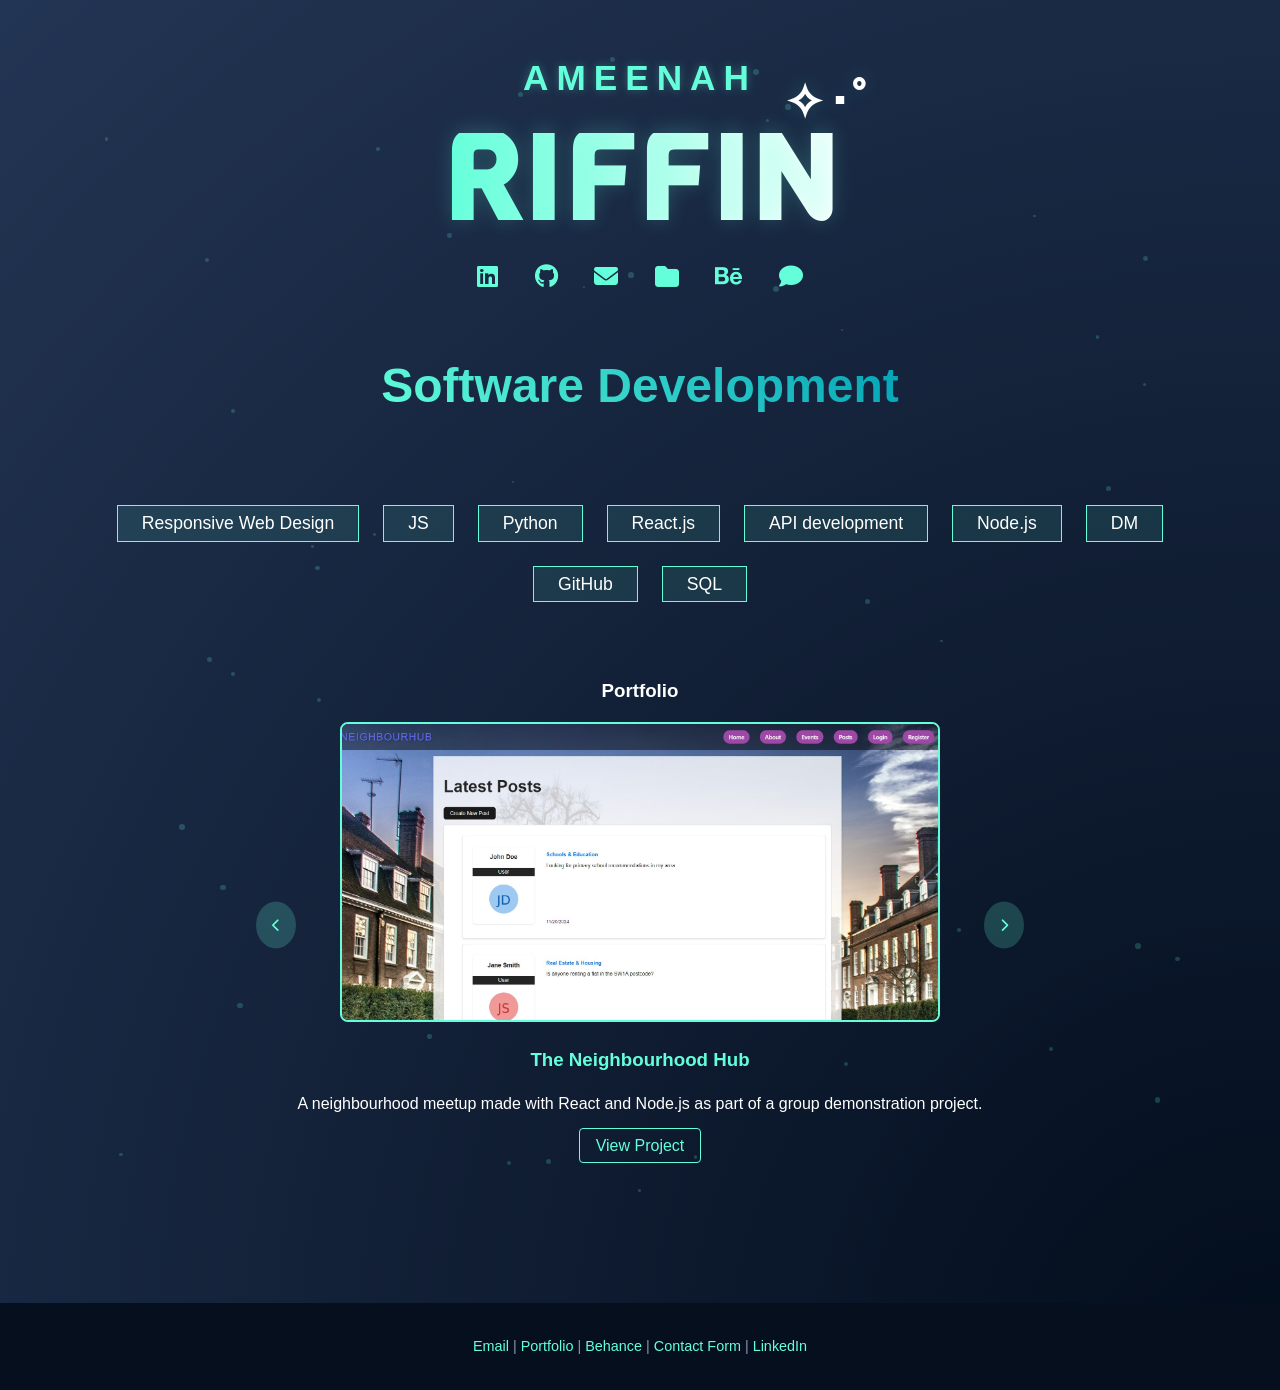
<file: index.html>
<!DOCTYPE html>
<html lang="en">
    <head>
        <meta charset="UTF-8">
        <meta name="viewport" content="width=device-width, initial-scale=1.0">
        <title>Ameenah Riffin - Portfolio</title>
        <link rel="stylesheet" href="https://cdnjs.cloudflare.com/ajax/libs/font-awesome/6.4.0/css/all.min.css">
        <link rel="stylesheet" href="style.css">
    </head>
    <body>
        <div class="container">
            <header class="header">
                <div class="dust-particles" id="dust-particles"></div>
                
                <div class="name-container">
                    <h1 class="first-name">Ameenah</h1>
                    <h1 class="last-name">Riffin</h1>
                </div>
                <div class="social-links">
                <a href="https://www.linkedin.com/in/ameenah-riffin-32a336101/" target="_blank" data-hover="LinkedIn"><i class="fab fa-linkedin"></i></a>
                <a href="https://github.com/AmeenahRiffin" target="_blank" data-hover="GitHub"><i class="fab fa-github"></i></a>
                <a href="mailto:ameenahriffin@gmail.com" target="_blank" data-hover="Email"><i class="fas fa-envelope"></i></a>
                <a href="#Portfolio" data-hover="Portfolio"><i class="fas fa-folder"></i></a>
                <a href="https://www.behance.net/genery" target="_blank" data-hover="Behance"><i class="fab fa-behance"></i></a>
                <a href="https://forms.gle/r5VVsrsQnUkBuWAXA" target="_blank" data-hover="Contact Form"><i class="fas fa-comment"></i></a>
                            <div class="social-hover-text" id="social-hover-text"><br/></div>
                <div id="morphing-text" class="morphing-text"></div>
            </div>
                <div class="skills">
                    <div class="skills-list">
                        <div class="skill-item">Responsive Web Design</div>
                        <div class="skill-item">JS</div>
                        <div class="skill-item">Python</div>
                        <div class="skill-item">React.js</div>
                        <div class="skill-item">API development</div>
                        <div class="skill-item">Node.js</div>
                        <div class="skill-item">DM</div>
                        <div class="skill-item">GitHub</div>
                        <div class="skill-item">SQL</div>
                    </div>
                </div>
                <br/>
                <div class="project-carousel">
                    <h3 id="Portfolio">Portfolio</h3>                  
                    <button class="carousel-button prev-button"><i class="fas fa-chevron-left"></i></button>
                    <button class="carousel-button next-button"><i class="fas fa-chevron-right"></i></button>
                    <div class="carousel-container">
                        <div class="project-slide">
                            <img src="images\neighbourhub.jpg" alt="Project 1">
                            <h3>The Neighbourhood Hub</h3>
                            <p>A neighbourhood meetup made with React and Node.js as part of a group demonstration project.</p>
                            <a href="https://github.com/AmeenahRiffin/CFG-Meetup-App" target="_blank">View Project</a>
                        </div>
                        <div class="project-slide">
                            <img src="images/portfolio.png" alt="Project 3">
                            <h3>Portfolio Website</h3>
                            <p>A responsive portfolio website with modern animations.</p>
                            <a href="#" target="_blank">View Project</a>
                        </div>
                    </div>
                </div>
            </header>
        </div>

        <footer class="footer">
            <p>
                <a href="mailto:ameenahriffin@gmail.com">Email</a> |
                <a href="#Portfolio">Portfolio</a> |
                <a href="https://www.behance.net/genery">Behance</a> |
                <a href="https://forms.gle/r5VVsrsQnUkBuWAXA">Contact Form</a> | 
                <a href="https://www.linkedin.com/in/ameenah-riffin-32a336101/">LinkedIn</a>
                
            </p>

        </footer>

        <script src="script.js"></script>
    </body>
</html>
</file>
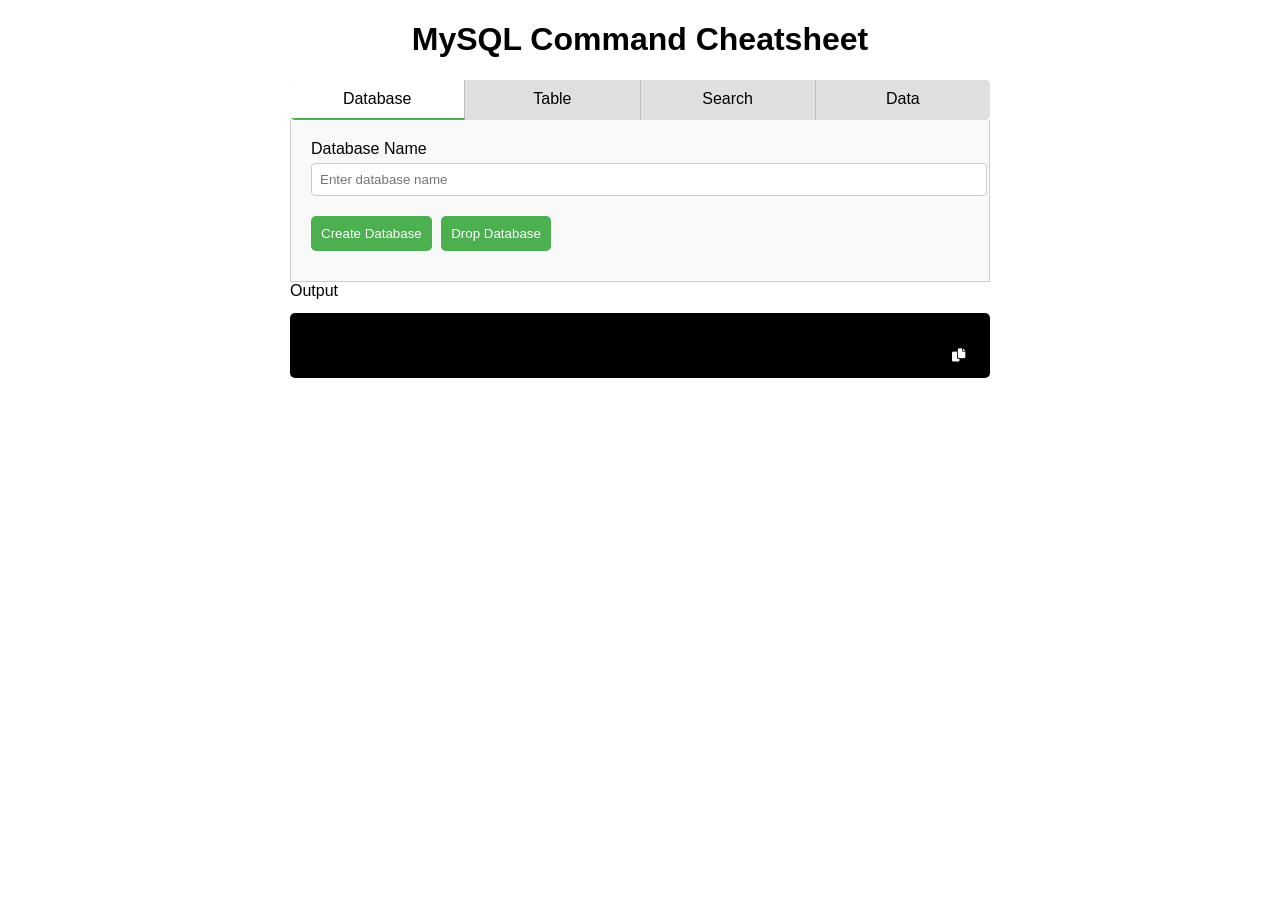
<file: Tools/sql_helper.html>
<!DOCTYPE html>
<html lang="en">
<head>
  <meta charset="UTF-8">
  <meta name="viewport" content="width=device-width, initial-scale=1.0">
  <title>MySQL Cheatsheet</title>
  <style>
    body {
      font-family: Arial, sans-serif;
      margin: 20px;
    }
    .container {
      max-width: 700px;
      margin: 0 auto;
    }
    h1 {
      text-align: center;
    }
    .tabs {
      display: flex;
      background-color: lightgray;
      border-radius: 5px;
      overflow: hidden;
    }
    .tab {
      padding: 10px;
      cursor: pointer;
      flex: 1;
      text-align: center;
      background-color: #e0e0e0;
      border-right: 1px solid #c0c0c0;
    }
    .tab:last-child {
      border-right: none;
    }
    .tab.active {
      background-color: white;
      border-bottom: 2px solid #4CAF50;
    }
    .tab-content {
      display: none;
      padding: 20px;
      background-color: #f9f9f9;
      border: 1px solid #ccc;
      border-top: none;
    }
    .tab-content.active {
      display: block;
    }
    .form-group {
      margin-bottom: 10px;
    }
    label {
      display: block;
      margin-bottom: 5px;
    }
    input, textarea {
      width: 100%;
      padding: 8px;
      margin-bottom: 10px;
      border-radius: 4px;
      border: 1px solid #ccc;
    }
    button {
      background-color: #4CAF50;
      color: white;
      padding: 10px;
      border: none;
      border-radius: 5px;
      cursor: pointer;
      margin-right: 5px;
      margin-bottom: 10px;
    }
    button:hover {
      background-color: #45a049;
    }
    .data-type-buttons {
      display: flex;
      flex-wrap: wrap;
      gap: 5px;
    }
    .data-type-buttons button {
      padding: 5px 10px;
      font-size: 12px;
    }
    pre {
      background-color: black;
      color: white;
      padding: 10px;
      border-radius: 5px;
      position: relative;
      white-space: pre-wrap;
    }
    .copy-btn {
      position: absolute;
      top: 10px;
      right: 10px;
      background-color: transparent;
      border: none;
      cursor: pointer;
    }
    .copy-btn img {
      width: 20px;
      height: 20px;
    }
    .columns-input {
      margin-bottom: 20px;
    }
    textarea#columns {
      height: 100px;
    }
    .checkbox-group {
      display: flex;
      gap: 10px;
      margin-bottom: 10px;
    }
    .checkbox-group label {
      display: flex;
      align-items: center;
    }
    .checkbox-group input {
      margin-right: 5px;
    }
    .tooltip {
      position: absolute;
      background-color: #333;
      color: #fff;
      padding: 5px;
      border-radius: 5px;
      font-size: 12px;
      display: none;
      white-space: nowrap;
      z-index: 10;
    }
    .tooltip.visible {
      display: block;
    }
  </style>
  <link rel="stylesheet" href="https://cdnjs.cloudflare.com/ajax/libs/font-awesome/6.0.0-beta3/css/all.min.css">

</head>
<body>
  <div class="container">
    <h1>MySQL Command Cheatsheet</h1>

    <!-- Tab Section -->
    <div class="tabs">
      <div class="tab active" onclick="showTab('database')" data-tooltip="Click to view database commands">Database</div>
      <div class="tab" onclick="showTab('table')" data-tooltip="Click to view table commands">Table</div>
      <div class="tab" onclick="showTab('search')" data-tooltip="Click to view search commands">Search</div>
      <div class="tab" onclick="showTab('data')" data-tooltip="Click to view data commands">Data</div>
    </div>

    <!-- Tab Content for Database -->
    <div id="database" class="tab-content active">
      <div class="form-group">
        <label for="dbName">Database Name</label>
        <input type="text" id="dbName" placeholder="Enter database name" data-tooltip="Enter the name of the database you want to create or drop">
      </div>
      <button onclick="generateCreateDatabase()" data-tooltip="Create a new database">Create Database</button>
      <button onclick="generateDropDatabase()" data-tooltip="Delete an existing database">Drop Database</button>
    </div>

    <!-- Tab Content for Table -->
    <div id="table" class="tab-content">
      <div class="form-group">
        <label for="tableName">Table Name</label>
        <input type="text" id="tableName" placeholder="Enter table name" data-tooltip="Enter the name of the table you want to create or modify">
      </div>

      <div class="form-group">
        <label>Column Attributes</label>
        <div class="checkbox-group">
          <label><input type="checkbox" id="primaryKey"> Primary Key</label>
          <label><input type="checkbox" id="autoIncrement"> Auto Increment</label>
          <label><input type="checkbox" id="unique"> UNIQUE</label>
          <label><input type="checkbox" id="default"> DEFAULT</label>
          <label><input type="checkbox" id="notNull"> NOT NULL</label>
          <label><input type="checkbox" id="unsigned"> UNSIGNED</label>
        </div>
      </div>

      <div class="columns-input">
        <label>Enter Columns (name:type, comma separated)</label>
        <textarea id="columns" placeholder="e.g., id INT AUTO_INCREMENT PRIMARY KEY, name VARCHAR(100), created_at TIMESTAMP" data-tooltip="Enter column names and their types here, e.g., id INT PRIMARY KEY"></textarea>
        <div class="data-type-buttons">
          <button onclick="addColumn('VARCHAR')" data-tooltip="Add a VARCHAR column">VARCHAR</button>
          <button onclick="addColumn('CHAR')" data-tooltip="Add a CHAR column">CHAR</button>
          <button onclick="addColumn('TEXT')" data-tooltip="Add a TEXT column">TEXT</button>
          <button onclick="addColumn('INT')" data-tooltip="Add an INT column">INT</button>
          <button onclick="addColumn('SMALLINT')" data-tooltip="Add a SMALLINT column">SMALLINT</button>
          <button onclick="addColumn('TINYINT')" data-tooltip="Add a TINYINT column">TINYINT</button>
          <button onclick="addColumn('MEDIUMINT')" data-tooltip="Add a MEDIUMINT column">MEDIUMINT</button>
          <button onclick="addColumn('BIGINT')" data-tooltip="Add a BIGINT column">BIGINT</button>
          <button onclick="addColumn('DATE')" data-tooltip="Add a DATE column">DATE</button>
          <button onclick="addColumn('TIME')" data-tooltip="Add a TIME column">TIME</button>
          <button onclick="addColumn('TIMESTAMP')" data-tooltip="Add a TIMESTAMP column">TIMESTAMP</button>
          <button onclick="addColumn('ENUM')" data-tooltip="Add an ENUM column">ENUM</button>
          <button onclick="addColumn('FLOAT')" data-tooltip="Add a FLOAT column">FLOAT</button>
          <button onclick="addColumn('DOUBLE')" data-tooltip="Add a DOUBLE column">DOUBLE</button>
          <button onclick="addColumn('DECIMAL')" data-tooltip="Add a DECIMAL column">DECIMAL</button>
        </div>
      </div>

      <button onclick="generateCreateTable()" data-tooltip="Create a new table with the specified columns">Create Table</button>
      <button onclick="generateAddColumn()" data-tooltip="Add a new column to the existing table">Add Column</button>
      <button onclick="generateDeleteTable()" data-tooltip="Delete an existing table">Delete Table</button>
      <button onclick="generateAlterTable()" data-tooltip="Rename an existing table">Alter Table (Rename)</button>
      <button onclick="generateForeignKey()" data-tooltip="Add a foreign key constraint to the table">Add Foreign Key</button>
    </div>

    <!-- Tab Content for Search -->
    <div id="search" class="tab-content">
      <div class="form-group">
        <label for="tableNameSearch">Table Name</label>
        <input type="text" id="tableNameSearch" placeholder="Enter table name" data-tooltip="Enter the name of the table to search">
      </div>
      <button onclick="generateSelectQuery()" data-tooltip="Select all records from the specified table">Select All Records</button>
      <button onclick="generateWhereQuery()" data-tooltip="Select records from the table with a specified condition">Select with WHERE Condition</button>
      <button onclick="generateLikeQuery()" data-tooltip="Select records from the table where a column matches a pattern">Select with LIKE</button>
      <button onclick="generateNotLikeQuery()" data-tooltip="Select records from the table where a column does not match a pattern">Select with NOT LIKE</button>
      <button onclick="generateJoinQuery()" data-tooltip="Select records from two tables with a JOIN">Select with JOIN</button>
    </div>

    <!-- Tab Content for Data -->
    <div id="data" class="tab-content">
      <div class="form-group">
        <label for="tableNameData">Table Name</label>
        <input type="text" id="tableNameData" placeholder="Enter table name" data-tooltip="Enter the name of the table to modify data">
      </div>
      <button onclick="generateInsertQuery()" data-tooltip="Insert new data into the specified table">Insert Data</button>
      <button onclick="generateUpdateQuery()" data-tooltip="Update existing data in the specified table">Update Data</button>
      <button onclick="generateDeleteQuery()" data-tooltip="Delete data from the specified table">Delete Data</button>
    </div>

    <!-- Output Section -->
    <div class="form-group">
      <label for="outputBox">Output</label>
      <pre id="outputBox">
        <button class="copy-btn" onclick="copyToClipboard()" data-tooltip="Copy the SQL command to clipboard">
           <i class="fas fa-copy"></i>
        </button>

      </pre>
    </div>
  </div>

  <script>
    function showTab(tabId) {
      document.querySelectorAll('.tab').forEach(tab => {
        tab.classList.remove('active');
      });
      document.querySelectorAll('.tab-content').forEach(content => {
        content.classList.remove('active');
      });
      document.querySelector(`.tab[data-tooltip="Click to view ${tabId} commands"]`).classList.add('active');
      document.getElementById(tabId).classList.add('active');
    }

    function generateCreateDatabase() {
      const dbName = document.getElementById('dbName').value;
      const sql = `CREATE DATABASE ${dbName};`;
      displayOutput(sql);
    }

    function generateDropDatabase() {
      const dbName = document.getElementById('dbName').value;
      const sql = `DROP DATABASE ${dbName};`;
      displayOutput(sql);
    }

    function generateCreateTable() {
      const tableName = document.getElementById('tableName').value;
      const columns = document.getElementById('columns').value;
      const sql = `CREATE TABLE ${tableName} (\n${columns}\n);`;
      displayOutput(sql);
    }

    function generateAddColumn() {
      const tableName = document.getElementById('tableName').value;
      const columnName = prompt("Enter column name:");
      const columnType = document.getElementById('columns').value;
      const sql = `ALTER TABLE ${tableName} ADD ${columnName} ${columnType};`;
      displayOutput(sql);
    }

    function generateDeleteTable() {
      const tableName = document.getElementById('tableName').value;
      const sql = `DROP TABLE ${tableName};`;
      displayOutput(sql);
    }

    function generateAlterTable() {
      const oldTableName = prompt("Enter current table name:");
      const newTableName = prompt("Enter new table name:");
      const sql = `ALTER TABLE ${oldTableName} RENAME TO ${newTableName};`;
      displayOutput(sql);
    }

    function generateForeignKey() {
      const tableName = document.getElementById('tableName').value;
      const columnName = prompt("Enter column name:");
      const refTable = prompt("Enter reference table name:");
      const refColumn = prompt("Enter reference column name:");
      const sql = `ALTER TABLE ${tableName} ADD CONSTRAINT fk_${columnName} FOREIGN KEY (${columnName}) REFERENCES ${refTable}(${refColumn});`;
      displayOutput(sql);
    }

    function generateSelectQuery() {
      const tableName = document.getElementById('tableNameSearch').value;
      const sql = `SELECT * FROM ${tableName};`;
      displayOutput(sql);
    }

    function generateWhereQuery() {
      const tableName = document.getElementById('tableNameSearch').value;
      const condition = prompt("Enter WHERE condition:");
      const sql = `SELECT * FROM ${tableName} WHERE ${condition};`;
      displayOutput(sql);
    }

    function generateLikeQuery() {
      const tableName = document.getElementById('tableNameSearch').value;
      const column = prompt("Enter column name:");
      const value = prompt("Enter search value:");
      const sql = `SELECT * FROM ${tableName} WHERE ${column} LIKE '${value}';`;
      displayOutput(sql);
    }

    function generateNotLikeQuery() {
      const tableName = document.getElementById('tableNameSearch').value;
      const column = prompt("Enter column name:");
      const value = prompt("Enter search value:");
      const sql = `SELECT * FROM ${tableName} WHERE ${column} NOT LIKE '${value}';`;
      displayOutput(sql);
    }

    function generateJoinQuery() {
      const table1 = prompt("Enter first table name:");
      const table2 = prompt("Enter second table name:");
      const column1 = prompt("Enter column name for join in first table:");
      const column2 = prompt("Enter column name for join in second table:");
      const sql = `SELECT * FROM ${table1} JOIN ${table2} ON ${table1}.${column1} = ${table2}.${column2};`;
      displayOutput(sql);
    }

    function generateInsertQuery() {
      const tableName = document.getElementById('tableNameData').value;
      const values = prompt("Enter values (comma separated):");
      const sql = `INSERT INTO ${tableName} VALUES (${values});`;
      displayOutput(sql);
    }

    function generateUpdateQuery() {
      const tableName = document.getElementById('tableNameData').value;
      const setValues = prompt("Enter SET clause (e.g., column1='value1', column2='value2'):");
      const condition = prompt("Enter WHERE condition:");
      const sql = `UPDATE ${tableName} SET ${setValues} WHERE ${condition};`;
      displayOutput(sql);
    }

    function generateDeleteQuery() {
      const tableName = document.getElementById('tableNameData').value;
      const condition = prompt("Enter WHERE condition:");
      const sql = `DELETE FROM ${tableName} WHERE ${condition};`;
      displayOutput(sql);
    }

    function addColumn(dataType) {
      let columnName = prompt("Enter column name:");
      let columnType;

      // Collect attributes
      let isPrimaryKey = document.getElementById('primaryKey').checked;
      let isAutoIncrement = document.getElementById('autoIncrement').checked;
      let isUnique = document.getElementById('unique').checked;
      let isDefault = document.getElementById('default').checked;
      let isNotNull = document.getElementById('notNull').checked;
      let isUnsigned = document.getElementById('unsigned').checked;

      // Add more attributes if needed

      switch (dataType) {
        case 'ENUM':
          let enumValues = [];
          while (true) {
            let value = prompt("Enter ENUM value (or press Cancel to finish):");
            if (value === null) break;
            enumValues.push(value);
          }
          columnType = `ENUM('${enumValues.join("','")}')`;
          break;
        case 'VARCHAR':
        case 'CHAR':
        case 'TEXT':
          let length = prompt(`Enter length for ${dataType} (e.g., 255):`, 10);
          columnType = `${dataType}(${length})`;
          break;
        case 'INT':
        case 'SMALLINT':
        case 'TINYINT':
        case 'MEDIUMINT':
        case 'BIGINT':
          columnType = dataType;
          break;
        case 'FLOAT':
        case 'DOUBLE':
        case 'DECIMAL':
          let precision = prompt(`Enter precision for ${dataType} (e.g., 10,2):`);
          columnType = `${dataType}(${precision})`;
          break;
        default:
          columnType = dataType;
      }

      // Apply attributes
      let attributes = [];
      if (isPrimaryKey) attributes.push("PRIMARY KEY");
      if (isAutoIncrement) attributes.push("AUTO_INCREMENT");
      if (isUnique) attributes.push("UNIQUE");
      if (isDefault) {
        let defaultValue = prompt("Enter default value:");
        attributes.push(`DEFAULT '${defaultValue}'`);
      }
      if (isNotNull) attributes.push("NOT NULL");
      if (isUnsigned) attributes.push("UNSIGNED");
      // Add more attributes if needed

      let columnDefinition = `${columnName} ${columnType} ${attributes.join(' ')}`;
      let columnsBox = document.getElementById('columns');
      columnsBox.value += (columnsBox.value ? ',\n' : '') + columnDefinition;

      // Clear checkboxes
      document.getElementById('primaryKey').checked = false;
      document.getElementById('autoIncrement').checked = false;
      document.getElementById('unique').checked = false;
      document.getElementById('default').checked = false;
      document.getElementById('notNull').checked = false;
      document.getElementById('unsigned').checked = false;
      // Clear more checkboxes if needed
    }

    function displayOutput(sql) {
      document.getElementById('outputBox').innerText = sql;
    }

    function copyToClipboard() {
      const output = document.getElementById('outputBox').innerText;
      navigator.clipboard.writeText(output).then(() => {
        alert('SQL command copied to clipboard');
      }, (err) => {
        console.error('Failed to copy text: ', err);
      });
    }

    // Initialize tooltips
    document.querySelectorAll('[data-tooltip]').forEach(element => {
      element.addEventListener('mouseover', (event) => {
        const tooltip = document.createElement('div');
        tooltip.className = 'tooltip visible';
        tooltip.innerText = event.target.getAttribute('data-tooltip');
        document.body.appendChild(tooltip);

        const rect = event.target.getBoundingClientRect();
        tooltip.style.left = `${rect.left + window.scrollX}px`;
        tooltip.style.top = `${rect.top + window.scrollY - tooltip.offsetHeight - 5}px`;
      });

      element.addEventListener('mouseout', () => {
        document.querySelectorAll('.tooltip').forEach(tooltip => {
          tooltip.classList.remove('visible');
          document.body.removeChild(tooltip);
        });
      });
    });
  </script>
</body>
</html>
</file>
<file: style.css>
@import url('https://fonts.googleapis.com/css2?family=Viga&display=swap');

* {
    margin: 0;
    padding: 0;
    box-sizing: border-box;
    font-family: 'Arial', sans-serif;
}

body {
    background: radial-gradient(circle at center, #020c1b, #233554);
    background-size: 200% 200%;
    color: #fff;
    line-height: 1.6;

}


.container {
    max-width: 1200px;
    margin: 0 auto;
    padding: 2rem;
}

.header {
    min-height: 100vh;
    display: flex;
    flex-direction: column;
    justify-content: center;
    align-items: center;
    text-align: center;
    position: relative;
    overflow: hidden;
}

.morphing-text {
    font-size: 3rem;
    font-weight: bold;
    margin: 2rem 0;
    min-height: 4rem;
    background: linear-gradient(45deg, #64ffda, #00a1b6);
    -webkit-background-clip: text;
    background-clip: text;
    -webkit-text-fill-color: transparent;
    transition: all 0.5s ease;
    position: relative;
    z-index: 2;
}

.morphing-text.blur {
    filter: blur(10px);
}

.dust-particles {
    position: absolute;
    width: 100%;
    height: 100%;
    pointer-events: none;
}

.particle {
    position: absolute;
    background: rgba(100, 255, 218, 0.2);
    border-radius: 50%;
    pointer-events: none;
    animation: float 20s infinite linear;
}

@keyframes float {
    0% {
        transform: translateY(0) translateX(0) rotate(0deg);
    }
    33% {
        transform: translateY(-50px) translateX(50px) rotate(120deg);
    }
    66% {
        transform: translateY(50px) translateX(-50px) rotate(240deg);
    }
    100% {
        transform: translateY(0) translateX(0) rotate(360deg);
    }
}

.social-links {
    margin-top: 2rem;
    position: relative;
    z-index: 2;
}

.social-links a {
    color: #64ffda;
    font-size: 1.5rem;
    margin: 0 1rem;
    transition: color 0.3s ease;
}

.social-links a:hover {
    color: #0096aa;
}


.name-container {
    display: flex;
    flex-direction: column;
    align-items: center;
    position: relative;
    line-height: 5.8rem;
    z-index: 2;
}

.first-name {
    font-size: 2.2rem;
    color: #64ffda;
    margin-bottom: 0.5rem;
    text-shadow: 0 0 10px rgba(100, 255, 218, 0.3);
    letter-spacing: 0.5rem;
    text-transform: uppercase;
}

.last-name {
    font-size: 7.5rem;
    font-weight: bold;
    letter-spacing: 3px;
    text-transform: uppercase;
    font-family: 'Viga', sans-serif;
    background: linear-gradient(to right, #64ffda, #ffffff);
    -webkit-background-clip: text;
    background-clip: text;
    -webkit-text-fill-color: transparent;
    text-shadow: 0 0 20px rgba(100, 255, 218, 0.2);
}

.last-name::after {
    content: "✧･ﾟ";
    font-size: 3rem;
    position: absolute;
    top: 25px;
    right: -40px;
    -webkit-text-fill-color: #ffffff;
}

.skills {
    margin-top: 2rem;
    position: relative;
    z-index: 2;
}

.skills-list {
    display: flex;
    flex-wrap: wrap;
    justify-content: center;
    gap: 1.5rem;
    margin-top: 1rem;
}

.skill-item {
    background: rgba(100, 255, 218, 0.1);
    padding: 0.2rem 1.5rem;
    border: 1px solid #64ffda;
    font-size: 1.1rem;
    transition: all 0.3s ease;
}

.skill-item:hover {
    background: rgba(100, 255, 218, 0.2);
    transform: scale(1.1);
}

.project-carousel {
    width: 100%;
    max-width: 800px;
    position: relative;
    margin: 3rem auto;
    overflow: hidden;
}

.carousel-container {
    display: flex;
    transition: transform 0.5s ease;
}

.project-slide {
    min-width: 100%;
    padding: 1rem;
    text-align: center;
}

.project-slide img {
    width: 100%;
    max-width: 600px;
    height: 300px;
    object-fit: cover;
    border-radius: 8px;
    border: 2px solid #64ffda;
}

.project-slide h3 {
    margin: 1rem 0;
    color: #64ffda;
}

.project-slide p {
    margin-bottom: 1rem;
}

.project-slide a {
    color: #64ffda;
    text-decoration: none;
    padding: 0.5rem 1rem;
    border: 1px solid #64ffda;
    border-radius: 4px;
    transition: all 0.3s ease;
}

.project-slide a:hover {
    background: rgba(100, 255, 218, 0.2);
}

.carousel-button {
    position: absolute;
    top: 50%;
    transform: translateY(-50%);
    background: rgba(100, 255, 218, 0.2);
    border: none;
    color: #64ffda;
    padding: 1rem;
    cursor: pointer;
    z-index: 3;
    border-radius: 50%;
    transition: all 0.3s ease;
}

.carousel-button:hover {
    background: rgba(100, 255, 218, 0.4);
}

.prev-button {
    left: 1rem;
}

.next-button {
    right: 1rem;
}


.social-hover-text {
    color: #64ffda;
    font-size: 0.8rem;
    letter-spacing: 0.1rem;
}

.footer {
    background: #060f1d;
    color: #8892b0;
    padding: 2rem 0;
    text-align: center;
    position: relative;
    margin-top: 3rem;
    width: 100%;
}

.footer-content {
    max-width: 1200px;
    margin: 0 auto;
    padding: 0 1rem;
}

.footer p {
    margin: 0;
    font-size: 0.9rem;
    color: #8892b0;
    transition: color 0.3s ease;
}


.footer a {
    color: #64ffda;
    text-decoration: none;
    transition: color 0.3s ease;
}

.footer a:hover {
    color: #8892b0;
}
</file>
